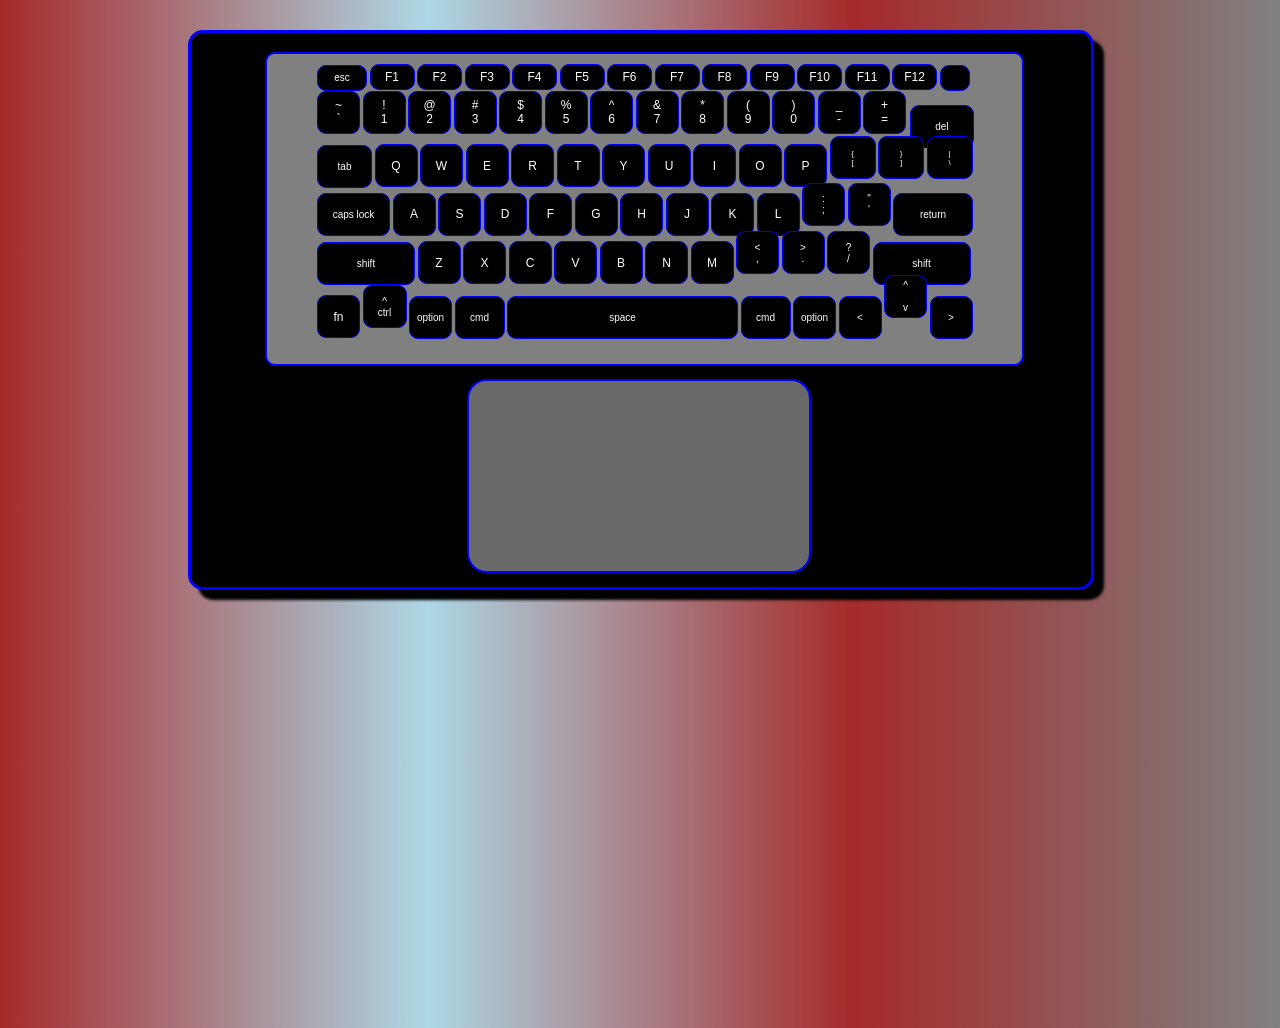
<file: index.html>
<!DOCTYPE html>
<html lang="en-US">
<head>
    <meta charset="utf-8">
    <meta name="viewport" content="width=device-width , intial-scale=1.0">
	<title>Keyboard</title>
	<link rel="stylesheet" type="text/css" href="keyboard2.css">
</head>
<body>
    <div class="cont1">
    <div class="container">
    <div class="">
      	<button type="btn"class="a1">esc</button>
        <button type="btn"class="a">F1 </button>	
        <button type="btn"class="a">F2 </button>
        <button type="btn"class="a">F3 </button>
        <button type="btn"class="a">F4 </button>
        <button type="btn"class="a">F5 </button>
        <button type="btn"class="a">F6 </button>
        <button type="btn"class="a">F7 </button>	
        <button type="btn"class="a">F8 </button>
        <button type="btn"class="a">F9 </button>
        <button type="btn"class="a">F10</button>
        <button type="btn"class="a">F11</button>
        <button type="btn"class="a">F12</button>
        <button type="btn"class="a2">pwr</button>
    </div>

<div class="" align="horizontal">
    	<button type="btn"class="b">~<br>`</button>
        <button type="btn"class="b">!<br>1</button>	
        <button type="btn"class="b">@<br>2</button>
        <button type="btn"class="b">#<br>3</button>
        <button type="btn"class="b">$<br>4</button>
        <button type="btn"class="b">%<br>5</button>
        <button type="btn"class="b">^<br>6</button>
        <button type="btn"class="b">&<br>7</button>	
        <button type="btn"class="b">*<br>8</button>
        <button type="btn"class="b">(<br>9</button>
        <button type="btn"class="b">)<br>0</button>
        <button type="btn"class="b">_<br>-</button>
        <button type="btn"class="b">+<br>=</button>
        <button type="btn"class="bo">del</button>
    </div>

<div class="" align="horizontal">
      	<button type="btn"class="c1">tab</button>
        <button type="btn"class="c">Q</button>	
        <button type="btn"class="c">W</button>
        <button type="btn"class="c">E</button>
        <button type="btn"class="c">R</button>
        <button type="btn"class="c">T</button>
        <button type="btn"class="c">Y</button>
        <button type="btn"class="c">U</button>	
        <button type="btn"class="c">I</button>
        <button type="btn"class="c">O</button>
        <button type="btn"class="c">P</button>
        <button type="btn"class="c2">{<Br>[</button>
        <button type="btn"class="c2">}<Br>]</button>
        <button type="btn"class="c2">|<Br>\</button>
    </div>

<div class="div4">
      	<button type="btn"class="d1">caps lock</button>
        <button type="btn"class="d">A</button>	
        <button type="btn"class="d">S</button>
        <button type="btn"class="d">D</button>
        <button type="btn"class="d">F</button>
        <button type="btn"class="d">G</button>
        <button type="btn"class="d">H</button>
        <button type="btn"class="d">J</button>	
        <button type="btn"class="d">K</button>
        <button type="btn"class="d">L</button>
        <button type="btn"class="d2">:<br>;</button>
        <button type="btn"class="d2">"<br>'</button>
        <button type="btn"class="d3">return</button>
        
    </div>

<div class="div5">
      	<button type="btn"class="e1">shift</button>
        <button type="btn"class="e">Z</button>	
        <button type="btn"class="e">X</button>
        <button type="btn"class="e">C</button>
        <button type="btn"class="e">V</button>
        <button type="btn"class="e">B</button>
        <button type="btn"class="e">N</button>
        <button type="btn"class="e">M</button>	
        <button type="btn"class="e2"><<br>,</button>
        <button type="btn"class="e2">><br>.</button>
        <button type="btn"class="e2">?<br>/</button>
        <button type="btn"class="e1">shift</button>
    </div>

<div class >
        <button type="btn"class="f">fn</button>
        <button type="btn"class="f1">^<br>ctrl</button>    
        <button type="btn"class="f2">option</button>
        <button type="btn"class="f3">cmd</button>
        <button type="btn"class="f5">space </button>
        <button type="btn"class="f3">cmd</button>
        <button type="btn"class="f2">option</button> 
        <button type="btn"class="f4"> < </button>
        <button type="btn"class="f6"> ^<br><br>v </button>
        <button type="btn"class="f4"> > </button>
        

 <div class="pad"></div></div></div>
</body>
</html>
</file>
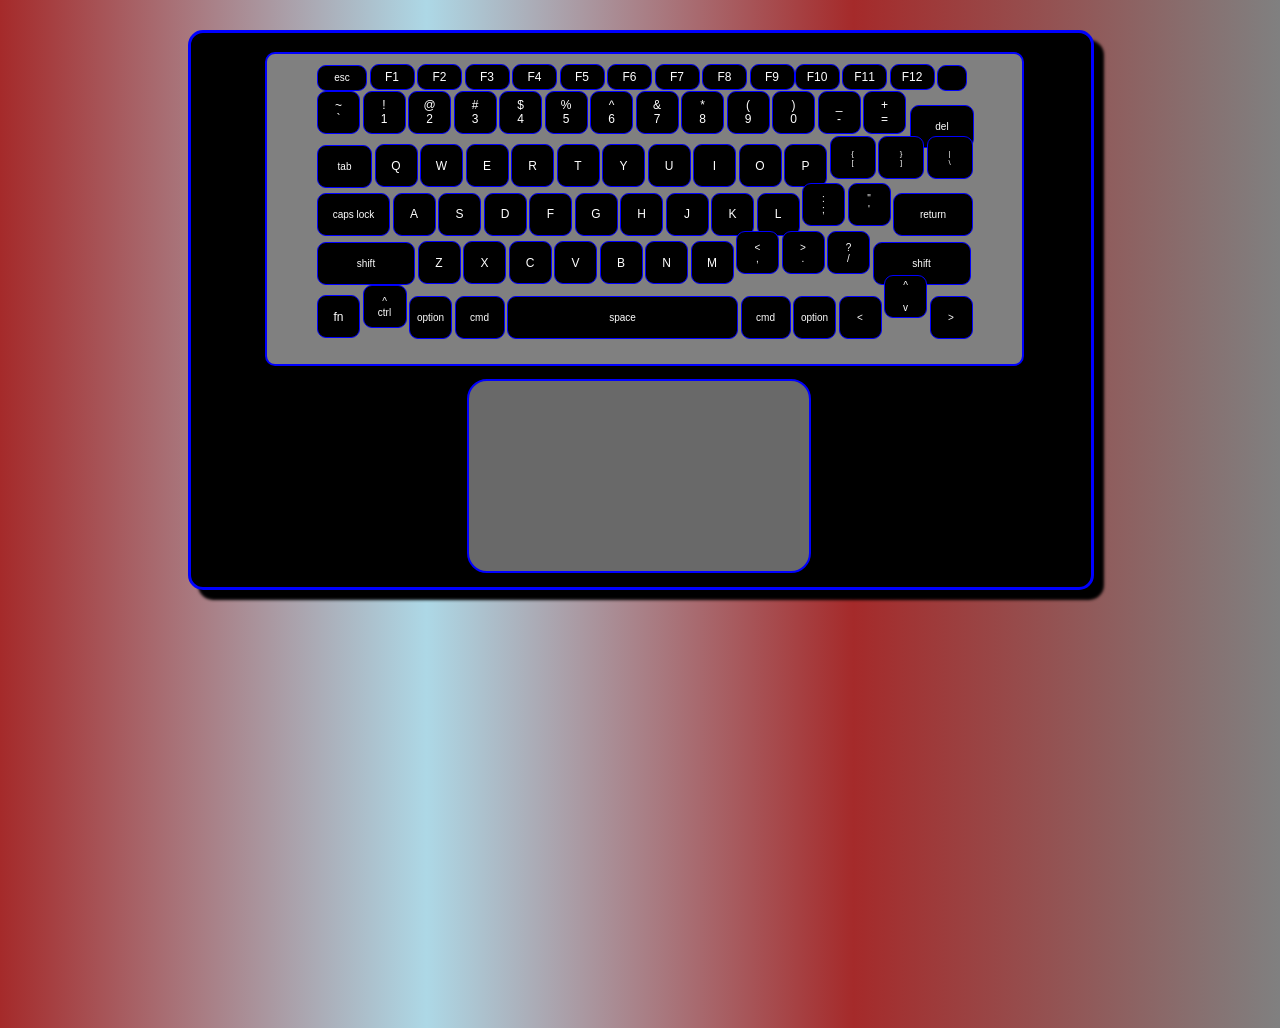
<file: keyboard.html>
<!DOCTYPE html>
<html lang="en" dir="ltr">
<head>
    <meta charset="utf-8">
<meta http-equiv="refresh" content="5">
	<title>Keyboard</title>
	<link rel="stylesheet" type="text/css" href="keyboard2.css">
</head>
<body>
    <div class="cont1">
<div class="container">
    <div class="">
      	<button type="btn"class="a1">esc</button>
        <button type="btn"class="a">F1 </button>	
        <button type="btn"class="a">F2 </button>
        <button type="btn"class="a">F3 </button>
        <button type="btn"class="a">F4 </button>
        <button type="btn"class="a">F5 </button>
        <button type="btn"class="a">F6 </button>
        <button type="btn"class="a">F7 </button>	
        <button type="btn"class="a">F8 </button>
        <button type="btn"class="a">F9 </butype>
        <button type="btn"class="a">F10</button>
        <button type="btn"class="a">F11</button>
        <button type="btn"class="a">F12</button>
        <button type="btn"class="a2">pwr</button>
    </div>

<div class="" align="horizontal">
    	<button type="btn"class="b">~<br>`</button>
        <button type="btn"class="b">!<br>1</button>	
        <button type="btn"class="b">@<br>2</button>
        <button type="btn"class="b">#<br>3</button>
        <button type="btn"class="b">$<br>4</button>
        <button type="btn"class="b">%<br>5</button>
        <button type="btn"class="b">^<br>6</button>
        <button type="btn"class="b">&<br>7</button>	
        <button type="btn"class="b">*<br>8</button>
        <button type="btn"class="b">(<br>9</button>
        <button type="btn"class="b">)<br>0</button>
        <button type="btn"class="b">_<br>-</button>
        <button type="btn"class="b">+<br>=</button>
        <button type="btn"class="bo">del</button>
    </div>

<div class="" align="horizontal">
      	<button type="btn"class="c1">tab</button>
        <button type="btn"class="c">Q</button>	
        <button type="btn"class="c">W</button>
        <button type="btn"class="c">E</button>
        <button type="btn"class="c">R</button>
        <button type="btn"class="c">T</button>
        <button type="btn"class="c">Y</button>
        <button type="btn"class="c">U</button>	
        <button type="btn"class="c">I</button>
        <button type="btn"class="c">O</button>
        <button type="btn"class="c">P</button>
        <button type="btn"class="c2">{<Br>[</button>
        <button type="btn"class="c2">}<Br>]</button>
        <button type="btn"class="c2">|<Br>\</button>
    </div>

<div class="div4">
      	<button type="btn"class="d1">caps lock</button>
        <button type="btn"class="d">A</button>	
        <button type="btn"class="d">S</button>
        <button type="btn"class="d">D</button>
        <button type="btn"class="d">F</button>
        <button type="btn"class="d">G</button>
        <button type="btn"class="d">H</button>
        <button type="btn"class="d">J</button>	
        <button type="btn"class="d">K</button>
        <button type="btn"class="d">L</button>
        <button type="btn"class="d2">:<br>;</button>
        <button type="btn"class="d2">"<br>'</button>
        <button type="btn"class="d3">return</button>
        
    </div>

<div class="div5">
      	<button type="btn"class="e1">shift</button>
        <button type="btn"class="e">Z</button>	
        <button type="btn"class="e">X</button>
        <button type="btn"class="e">C</button>
        <button type="btn"class="e">V</button>
        <button type="btn"class="e">B</button>
        <button type="btn"class="e">N</button>
        <button type="btn"class="e">M</button>	
        <button type="btn"class="e2"><<br>,</button>
        <button type="btn"class="e2">><br>.</button>
        <button type="btn"class="e2">?<br>/</button>
        <button type="btn"class="e1">shift</button>
    </div>

<div class >
        <button type="btn"class="f">fn</button>
        <button type="btn"class="f1">^<br>ctrl</button>    
        <button type="btn"class="f2">option</button>
        <button type="btn"class="f3">cmd</button>
        <button type="btn"class="f5">space </button>
        <button type="btn"class="f3">cmd</button>
        <button type="btn"class="f2">option</button> 
        <button type="btn"class="f4"> < </button>
        <button type="btn"class="f6"> ^<br><br>v </button>
        <button type="btn"class="f4"> > </button>
        

 <div class="pad"></div></div></div>
</body>
</html>
</file>
<file: keyboard2.css>
body{
    background-image: linear-gradient(to right,brown,lightblue,brown,grey);
    height:110vh;
}
.container{border-radius:10px; 
 background:grey;
 border:2px solid blue;
 padding:10px 25px 20px 50px;
 height:280px;
 width:680px;font-size:10px;
 margin-top:15px;margin-left:74px;
}

 .pad{
 	width: 340px;height:190px;
	margin-left: 150px;
	margin-top:40px;
	border:2.2px solid blue;
	background-color:dimgrey;
    border-radius: 20px;

}

    .a{width: 45px;height:26px;
	padding:4px;
	color:white; 
	background-color:black;
    border-radius: 9px; font-size:12px;
    align-self:horizontal;
    border:1px solid blue;
    }

 	.c,.e,.d,.f{width: 43px;
	height:43px;
	border:1px solid blue;
	
	color:white;
	background-color:black;
    border-radius: 9px;
    font-size:12px;
    
}

 .a1{width: 50px;height:26px;
	padding:4px;
	color:white;
	background-color:black;
    border-radius: 9px;
    font-size:10px;
    border:1px solid blue;}

.a2{width: 30px;height:26px;
	padding:4px;
	background-color:black;
    border-radius: 9px;
    font-size:10px;
    border:1px solid blue;}

   .b {width: 43px;
	height:43px;
	padding:2px;
	color:white;
	background-color:black;
    border-radius: 9px;
    font-size:12px;
   border:1px solid blue;}
   
.bo{width: 64px;
	height:43px;
	padding-top:2px;
	color:white;
	background-color:black;
    border-radius: 9px;
    font-size:10px;
    border:1px solid blue;
    position:relative;top:7px; left:1.5px;
  }
.a,.b,.c1,.c,.d,.e,.f,.bo,.a2,.a1,.c1,.c2,.d1,.d2,.d3,.e1,.f1,.f2,.f3,.f4,.f5,.f6,.e1,.e2,.pad:hover{
    cursor: pointer;
}
.c1{width: 55px;height:43px;
	padding:4px;
	color:white;
	background-color:black;
    border-radius: 9px;
    font-size:10px;
    margin-top:4px;
    border:1px solid blue;
 }

.c2{width: 46px;
	height:43px;
    border:1px solid blue;
	color:white;
	background-color:black; 
    border-radius: 9px;
    font-size:8px;
    position:relative;top:-5px;
 }   
 
.d1{width: 73px;
	height:43px;
	padding:4px;
	color:white;
	background-color:black;
    border-radius: 9px;
    font-size:10px;
    border:1px solid blue;}

.d2{width: 43px;
	height:43px;
	color:white;
	background-color:black;
	border-radius: 9px;
    font-size:10px;
    position:relative;top:-5px;
    border:1px solid blue;}

.d3{width: 80px;
	height:43px;
	color:white;
	background-color:black;
	border-radius: 9px;
    font-size:10px;position:relative;
    border:1px solid blue;}

 .e1{width: 98px;
	height:43px;
	padding:4px;
	color:white;
	background-color:black;
    border-radius: 9px;
    font-size:10px;
    border:1px solid blue;}

 .e2{width: 43px;
	height:43px;
	
	
	color:white;
	background-color:black;
    border-radius: 9px;
    font-size:10px;
    border:1px solid blue;
    position:relative; top:-5px;} 

 .f1{width: 44px;
	height:43px;
	color:white;
	background-color:black;
    border-radius: 9px;
    font-size:10px;position:relative;top:-5px;
    border:1px solid blue;}

 .f2{width: 43px;
	height:43px;
	color:white;
	background-color:black;
    border-radius: 9px;
    font-size:10px;
    border:1px solid blue;
}

  .f3{width: 50px;
	height:43px;
	border:10px;
	color:white;
	background-color:black;
    border-radius: 9px;
    font-size:10px;
    border:1px solid blue;
}

    .f4{width: 43px;
	height:43px;
	color:white;
	background-color:black;
    border-radius: 9px;
    font-size:10px;
    border:1px solid blue;
}

    .f6{width: 43px;
	height:43px;
	color:white;
	background-color:black;
    border-radius: 9px;
    font-size:10px;
    position:relative;top:-10px;
    border:1px solid blue;
}

    .f5{width: 231px;
	height:43px;
	color:white;
	background-color:black;
    border-radius: 9px;
    font-size:10px;
    border:1px solid blue;
}

    .cont1{
    	height:550px;
    	width:900px;
    	margin-left:180px;
    	margin-bottom:7px;
    	padding-top:4px;
    	border:3px solid blue;
    	border-radius:15px;
    	background-color:black;
        box-shadow: 10px 10px 3px black;
        margin-top: 30px;
    }
</file>
